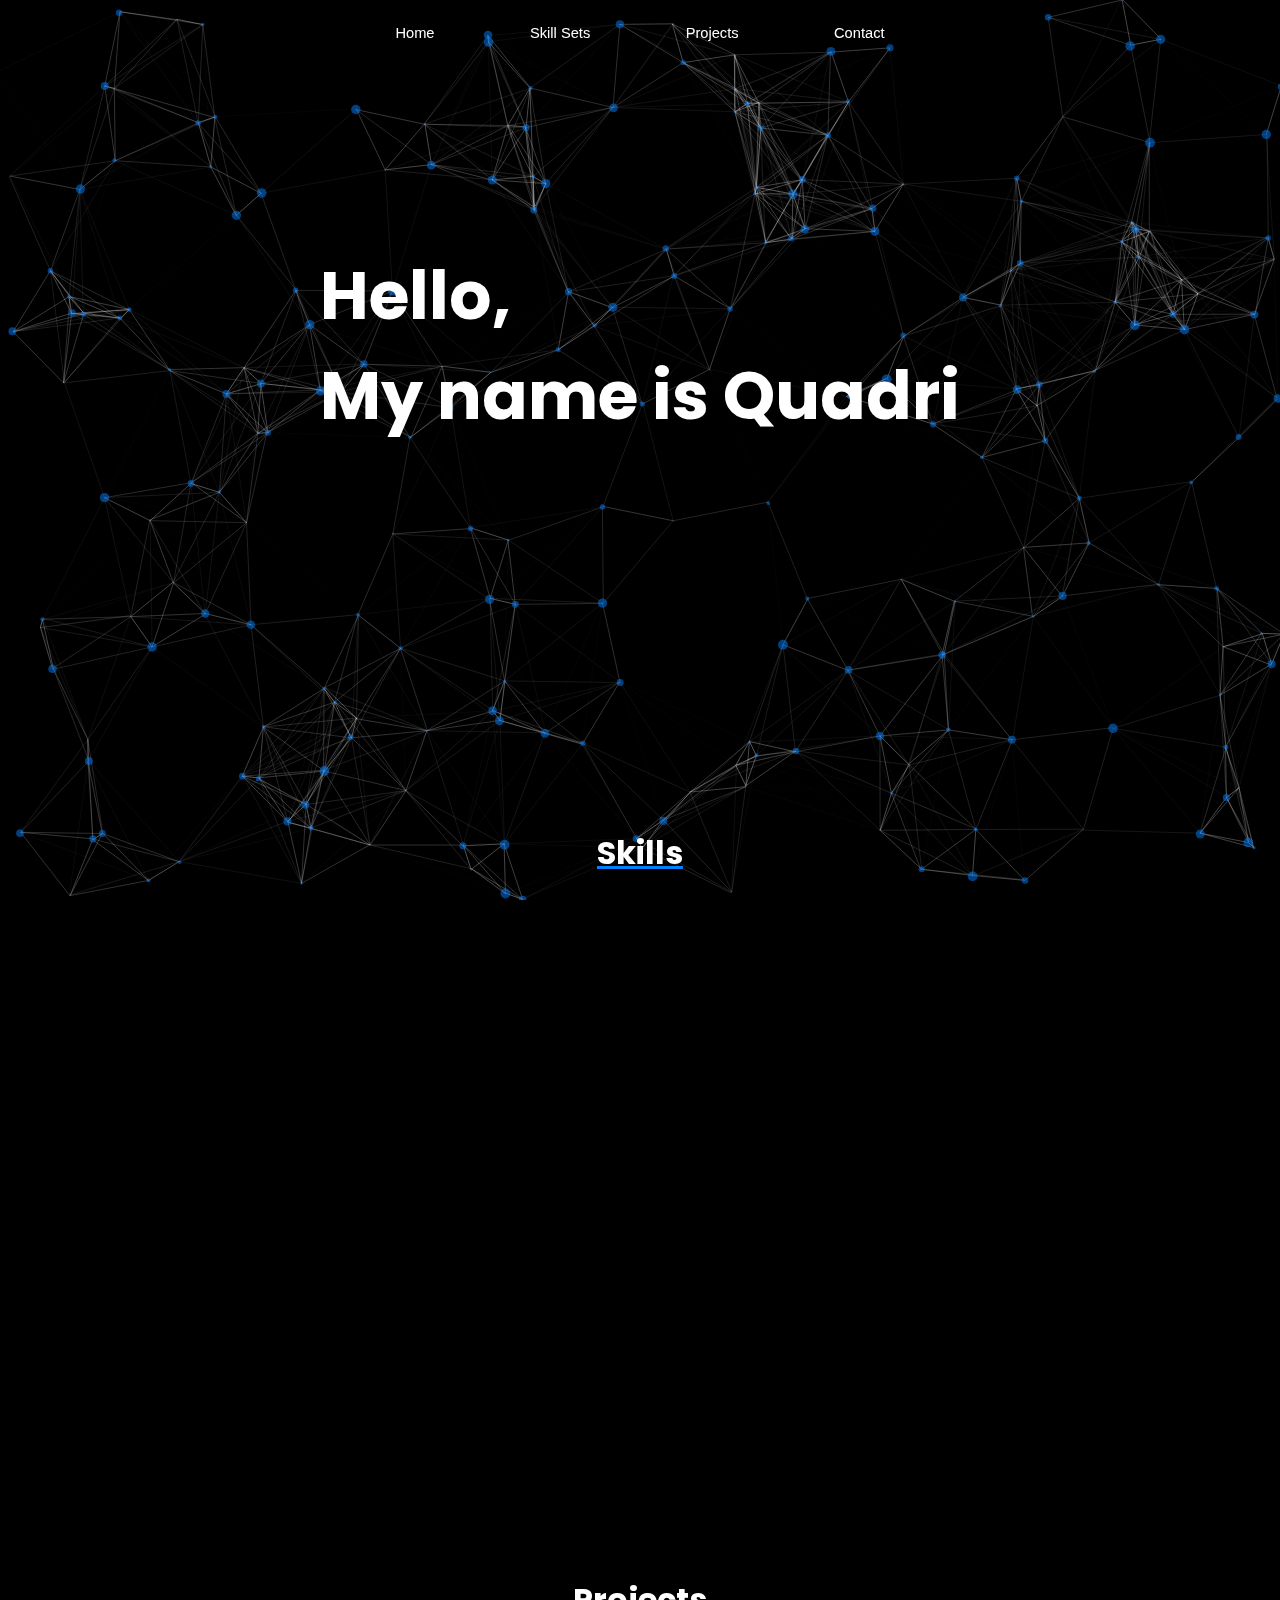
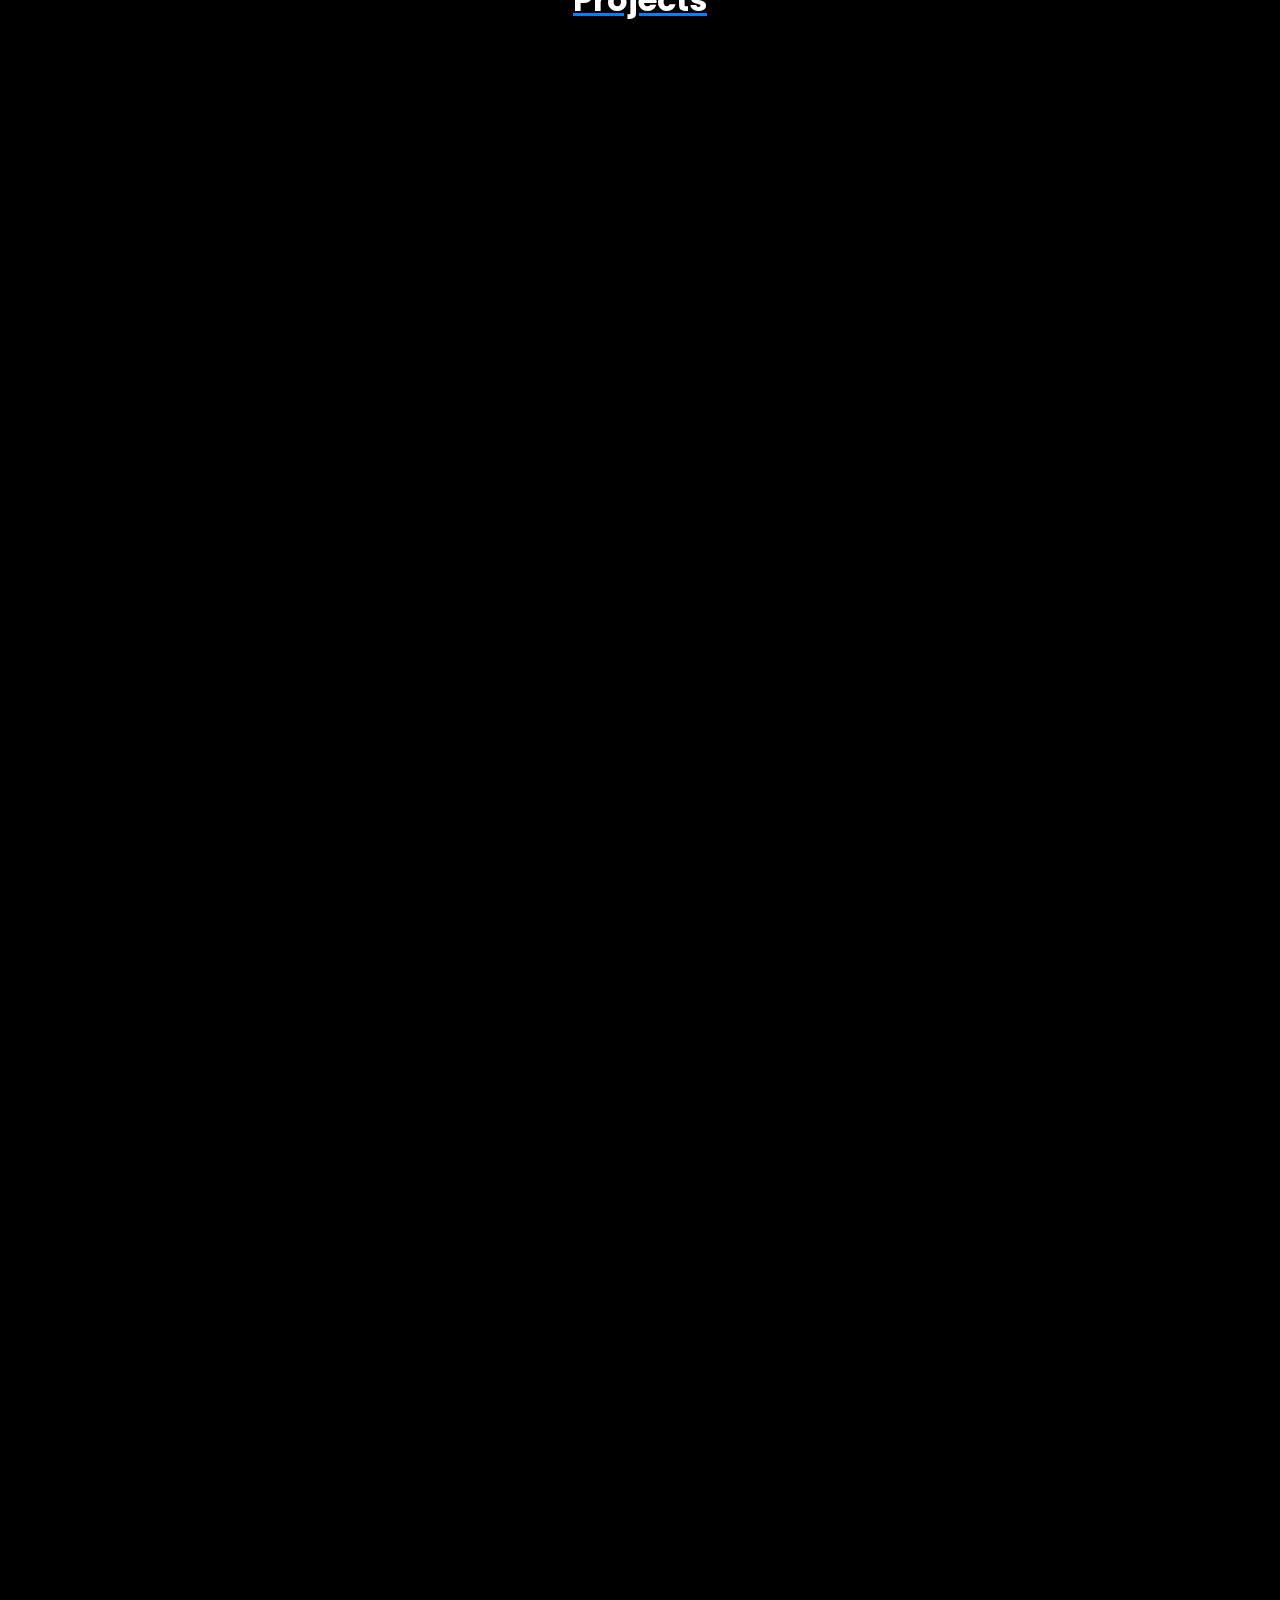
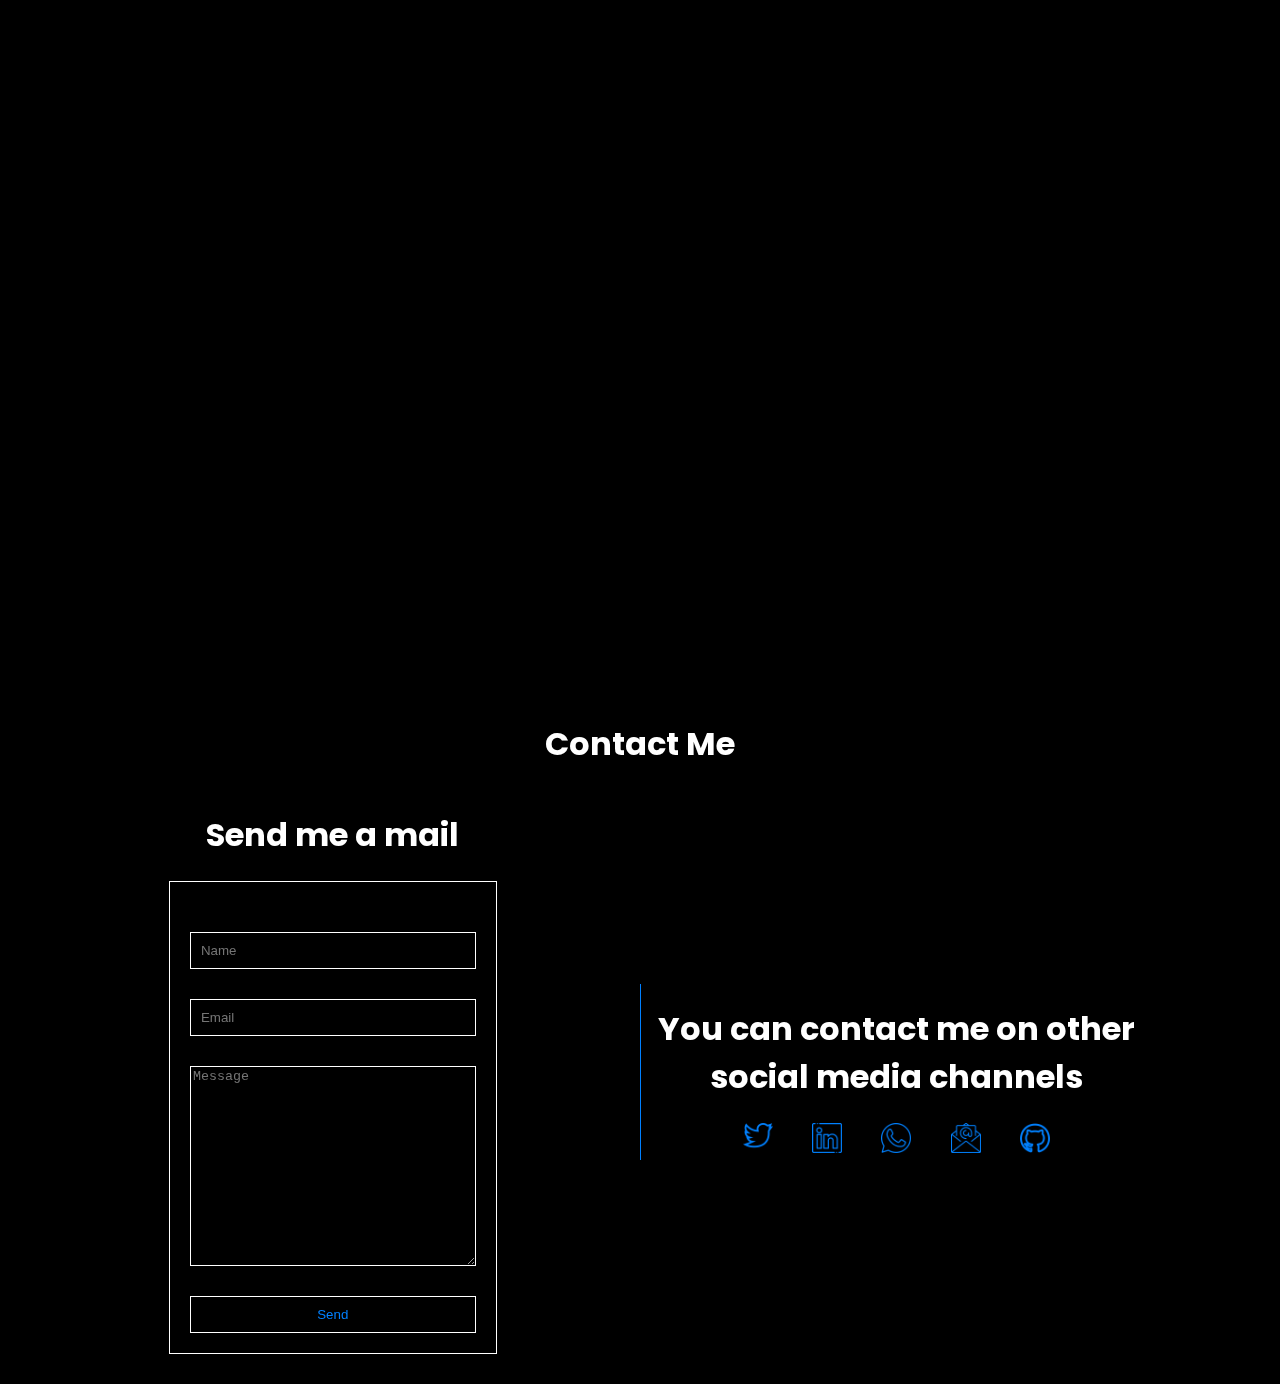
<file: index.html>
<!DOCTYPE html>
<html>
    <head>
        <meta charset="UTF-8">
        <meta name="viewport" content="width=device-width, initial-scale=1.0">
        <link rel="stylesheet" href="./css/style.css">
        <link rel="icon" 
                type="image/png" 
                href="./images/logo_size.jpg">
        <link href="https://fonts.googleapis.com/css2?family=Poppins:wght@400;700&display=swap" rel="stylesheet">

    </head>
    <body>
        <div id = "particles-js"></div>
        <header>
            <div>
                <a href = '#'><button type="button">Home</button></a>
                <a href = '#skills'><button type="button">Skill Sets</button></a>
                <a href = '#projects'><button type="button">Projects</button></a>
                <a href = '#contacts'><button type="button">Contact</button></a>
            </div>
        </header>

        <div class = 'header'>
            <div class = "menu-bar" id = "menu-bar" onClick = "show_menu()">
                <div id = 'bar1'>&nbsp;</div>
                <div id ='bar2'>&nbsp;</div>
                <div id= 'bar3'>&nbsp;</div>
            </div>
        </div>

        <div class = "menu">
            <a href = '#'><button>Home</button></a>
            <a href = '#skills'><button>Skill Sets</button></a>
            <a href = '#projects'><button>Projects</button></a>
            <a href = '#contacts'><button>Contact</button></a>
        </div>
        <section class = "main-section">
            <div class="text_div">
                <h1>Hello,</h1>
                <h1 id = "first">My name is <span id = "span_node"></span></h1>
                <p id = "text"></p>
            </div>
        </section>
        <section class = "skill-section">
            <h1 style = "color : white; margin : 0" id = "skills">Skills</h1>
            <div class = "skill-set-container hidden">
                <div class = "skillset">
                    <div class = "first">
                        <div class = "card">
                            <img src = './images/html5.png'/>
                            <p>HTML5</p>
                        </div>
                        <div class = "card">
                            <img src = './images/css.png'/>
                            <p>CSS</p>
                        </div>
                    </div>
                    <div class = "second">
                        <div class = "card">
                            <img src = './images/atom.png'/>
                            <p>REACT</p>
                        </div>
                        <div class = "card">
                            <img src = './images/nodejs.png'/>
                            <p>NODEJS</p>
                        </div>
                        <div class = "card">
                            <img src = './images/database-storage.png'/>
                            <p>POSTGRESSQL</p>
                        </div>
                    </div>
                    <div class = "third">
                        <div class = "card">
                            <img src = './images/python.png'/>
                            <p>PYTHON</p>
                        </div>
                        <div class = "card">
                            <img src = './images/law.png'/>
                            <p>WRITING</p>
                        </div>
                    </div>
                </div>
                <!-- <div class = "skill-bar hidden">
                    <div class="container">
                        <div class="skills html">HTML 70%</div>
                    </div>
                    <div class="container">
                        <div class="skills css">CSS 70%</div>
                    </div>
                    <div class="container">
                        <div class="skills react">REACT 70%</div>
                    </div>
                    <div class="container">
                        <div class="skills node">NODE 60%</div>
                    </div>
                    <div class="container">
                        <div class="skills database">DATABASE 50%</div>
                    </div>
                    <div class="container">
                        <div class="skills python">PYTHON 70%</div>
                    </div>
                    <div class="container">
                        <div class="skills writing">WRITING 80%</div>
                    </div>

                </div> -->
            </div>
        </section>

        <section id = "projects" class = "project-section">
            <h1 id = "projects">Projects</h1>
            <div class = "project">
                <div class="project-card project-slide" id="metacryp-presale">
                    <a href = "https://presale.metacryptoken.io/register"><h1>Metacryp Presale Dashboard</h1></a>
                    <p>
                        A dashbaord for a cryptocurrency token<br>
                        built with react using typescript.
                    </p>
                </div>
                <div class = 'project-card project-slide' id = "smartbrain">
                    <a href = "https://smartbrain-m.herokuapp.com/"><h1>SmartBrain</h1></a>
                    <p>A simple react application<br>
                        built with react on the frontend and nodejs on the backend.<br>
                        The app detects faces in pictures.
                    </p>
                </div>
                <div class = 'project-card project-slide' id = "chop">
                    <a href = "https://chop-theta.vercel.app/"><h1>Chop</h1></a>
                    <p>A simple application built with HTML, CSS and Vanilla Js.<br>
                        It helps generate different recipes for foods.
                    </p>
                </div>
                <div class = 'project-card project-slide' id = "weather">
                    <a href = "https://shrouded-temple-33685.herokuapp.com/"><h1>Simple Forecast</h1></a>
                    <p>A simple react application<br>
                        It helps to get the weather condition of over 200 cities.
                    </p>
                </div>
                <div class = "project-card project-slide" id = "social-media">
                    <a href = "https://social-media-dashboard-inky.vercel.app/"><h1>Social media dashboard</h1></a>
                    <p>A simple social media dashboard design<br>
                        Implemented with HTML and CSS.
                    </p>
                </div>
                <div class = "project-card project-slide" id = "robofriend">
                    <a href = "https://quadrizzz.github.io/Updated_Robofriends/"><h1>Robofriends</h1></a>
                    <p>A simple react application<br>
                        It shows the usage of REST APIs
                    </p>
                </div>
            </div>
        </section>
        <section class = "contact-section">
            <h1 id = "contacts">Contact Me</h1>
            <div class = "contacts">
                <div class = "form">
                    <h1>Send me a mail</h1>
                    <form action="https://getform.io/f/9affbbfa-db21-471b-8980-5a73081eaa0e" method="POST">
                        <input type="text" name="name" placeholder = "Name">
                        <input type="email" name="email" placeholder = "Email">
                        <textarea type="text" name="message" placeholder = "Message" id = "message"></textarea>
                        <button type="submit">Send</button>   
                    </form>
                </div>
                <div class = "social-media">
                    <h1>You can contact me on other social media channels</h1>
                    <div class = "accounts">
                        <a href = "https://twitter.com/@Azur_xx"><img src = "./images/twitter.png"/></a>
                        <a href = "https://www.linkedin.com/in/abdulmalik-quadri-708374175"><img src = "./images/linkedin.png"/></a>
                        <a href="https://wa.link/lmssyt"><img src = "./images/whatsapp.png"/></a>
                        <a href = "mailto: abdulmalikquadri505@gmail.com"><img src = "./images/email.png"/></a>
                        <a href = "https://github.com/Quadrizzz"><img src = "./images/github.png"/></a>
                    </div>
                </div>
            </div>
        </section>
    </body>
    <script src = './scripts/script.js'></script>
    <script src="./scripts/particles.js"></script>
    <script src="./scripts/app.js"></script>
</html>
</file>
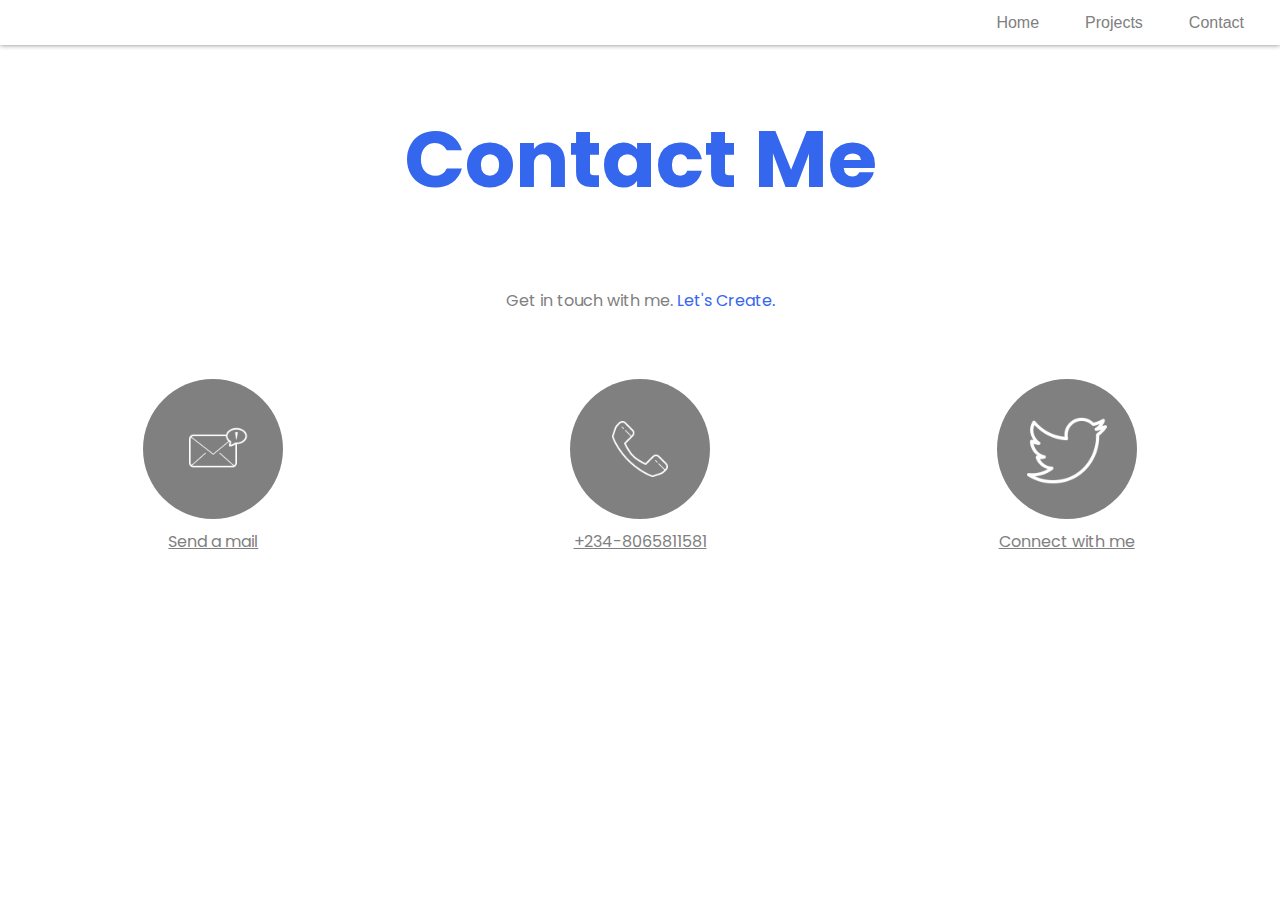
<file: Contact.html>
<!DOCTYPE html>
<html>
    <head>
        <meta charset="UTF-8">
        <meta name="viewport" content="width=device-width, initial-scale=1.0">
        <link rel="stylesheet" href="./css/style2.css">
        <link rel="icon" 
                type="image/png" 
                href="./image/logo_size.jpg">
        <link href="https://fonts.googleapis.com/css2?family=Poppins:wght@400;700&display=swap" rel="stylesheet">

    </head>
    <body>
        <header>
                <div>
                    <a href = './index.html'><button>Home</button></a>
                    <a href = './Projects.html'><button>Projects</button></a>
                    <a href = './Contact.html'><button>Contact</button></a>
                </div>
        </header>

        <div class = 'header'>
            <div class = "menu-bar" id = "menu-bar" onClick = "show_menu()">
                <div id = 'bar1'>&nbsp;</div>
                <div id ='bar2'>&nbsp;</div>
                <div id= 'bar3'>&nbsp;</div>
            </div>
        </div>

        <div class = "menu">
            <a href = './index.html'><button>Home</button></a>
            <a href = './Projects.html'><button>Project</button></a>
            <a href = './Contact.html'><button>Contact</button></a>
        </div>

        <section class = "main">
            <h1>Contact Me</h1>
            <p>Get in touch with me. <span>Let's Create.</span></p>
            <div class = 'card-container'>
                <div class = "card">
                    <div>
                        <img src = './image/mail.png'/>
                    </div>
                    <a href = "mailto: abdulmalikquadri505@gmail.com">Send a mail</a>
                </div>

                <div class = "card">
                    <div>
                        <img src = './image/phone.png'/>
                    </div>
                    <a href="https://wa.link/lmssyt">+234-8065811581</a>
                </div>

                <div class = "card">
                    <div id = "twitter-box">
                        <img src = './image/twitter.png' id = "twitter"/>
                    </div>
                    <a href = "https://twitter.com/@Azur_xx">Connect with me</a>
                </div>
            </div>
        </section>

    <body>

    <script src = './scripts/script1.js'></script>
</html>

<!-- 
    <a href = "mailto: abc@example.com">Send Email</a>
 -->
</file>
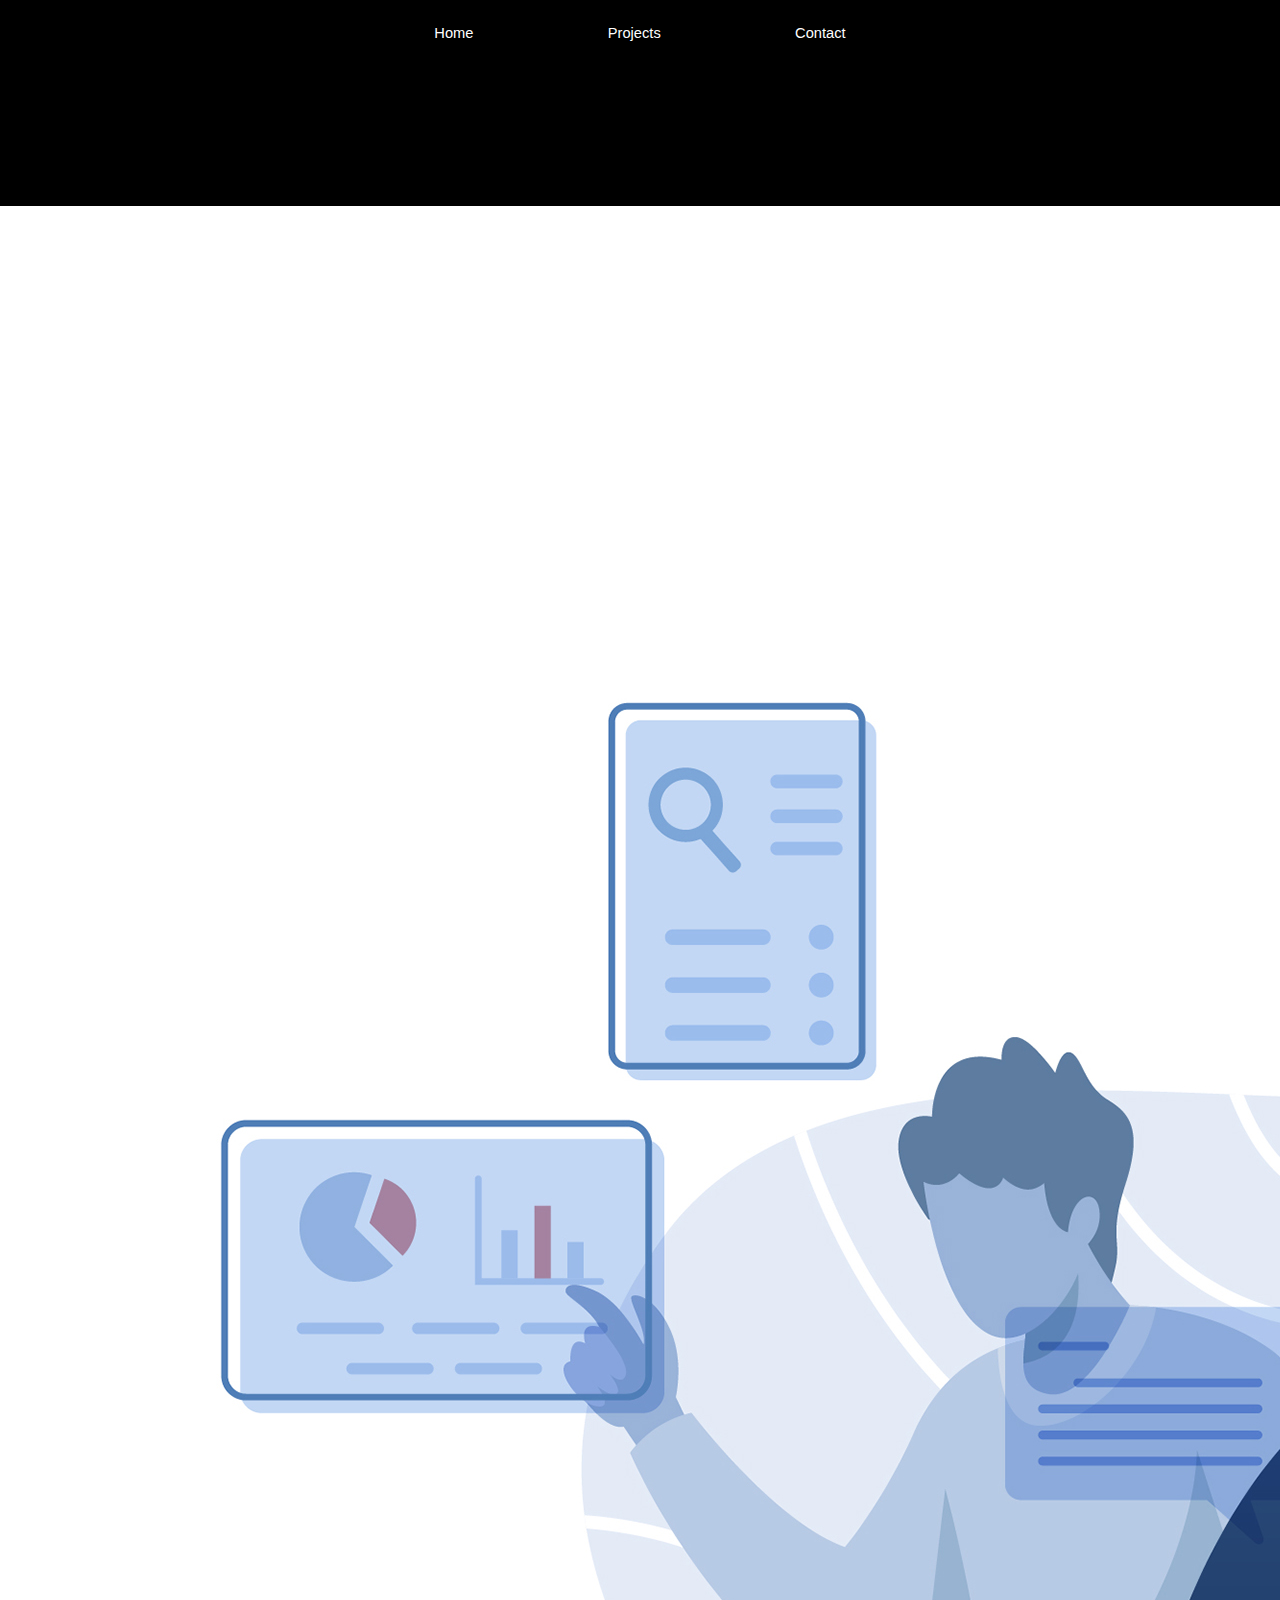
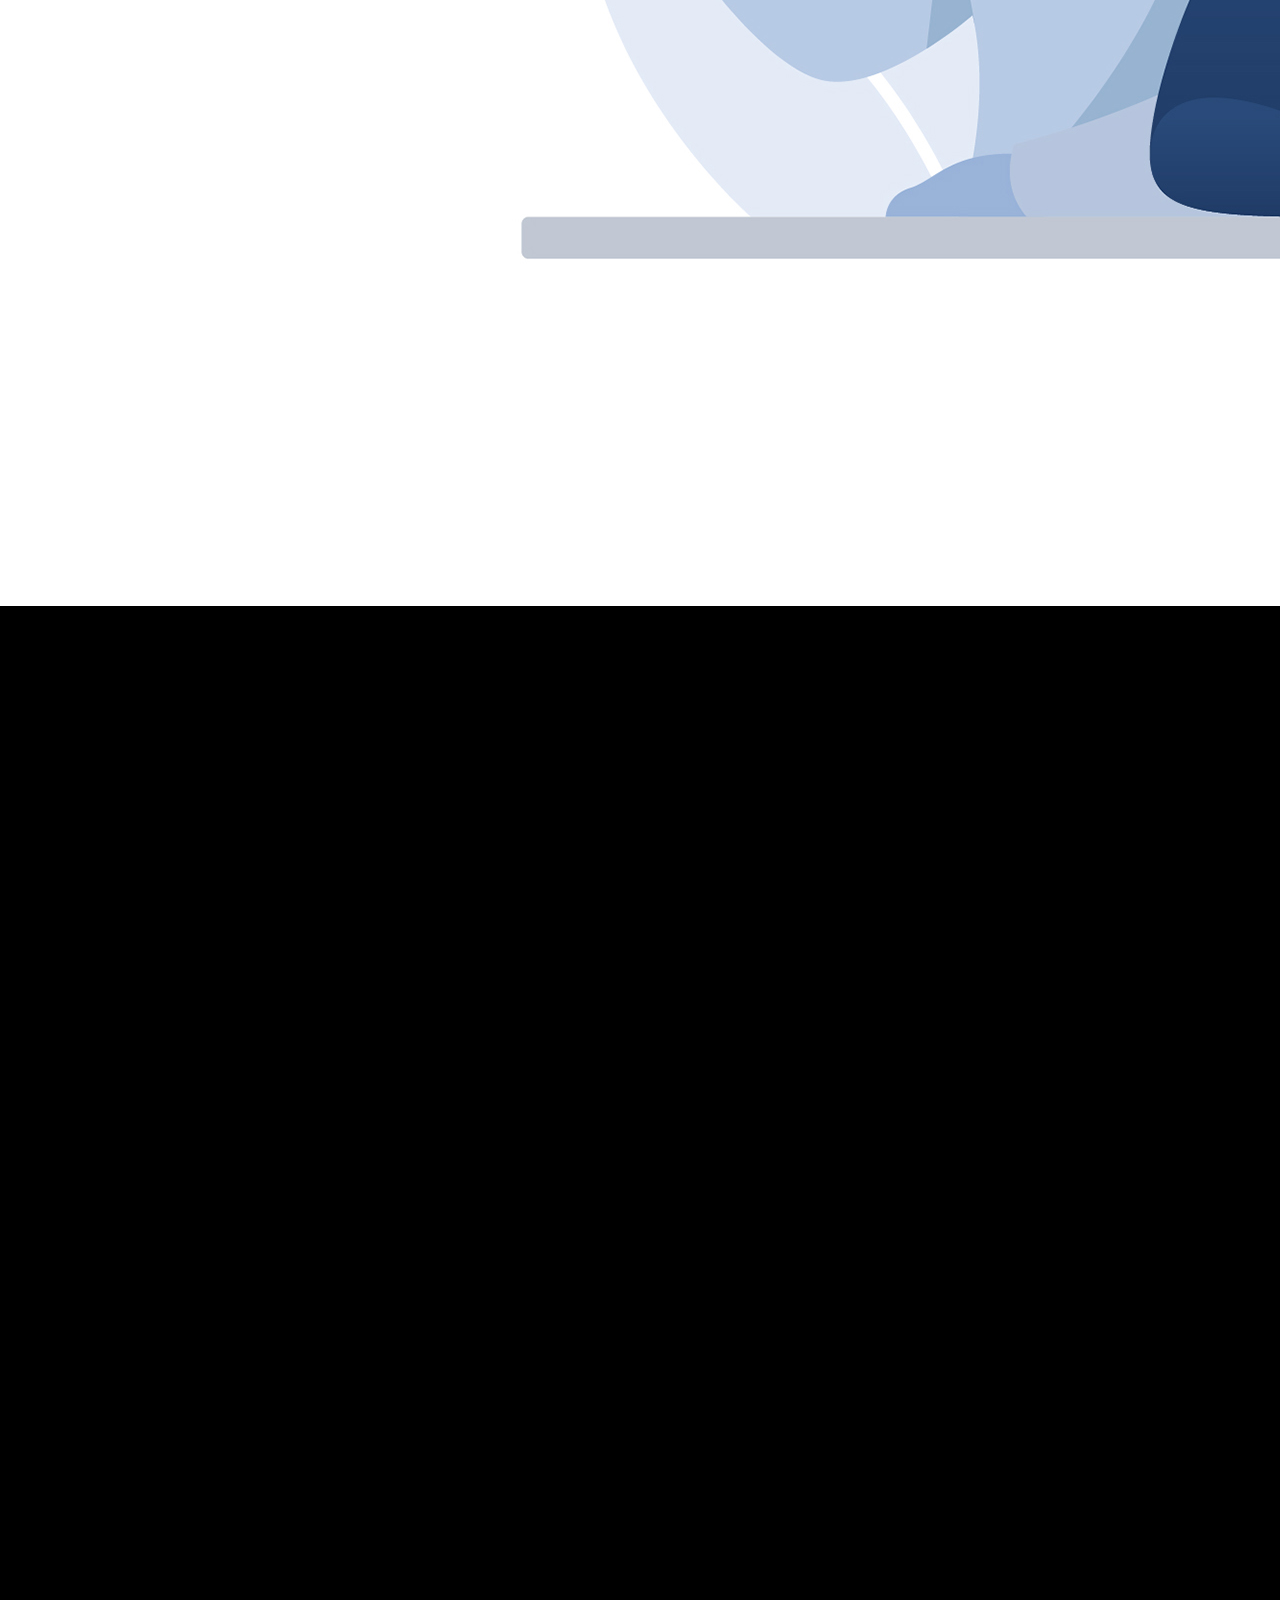
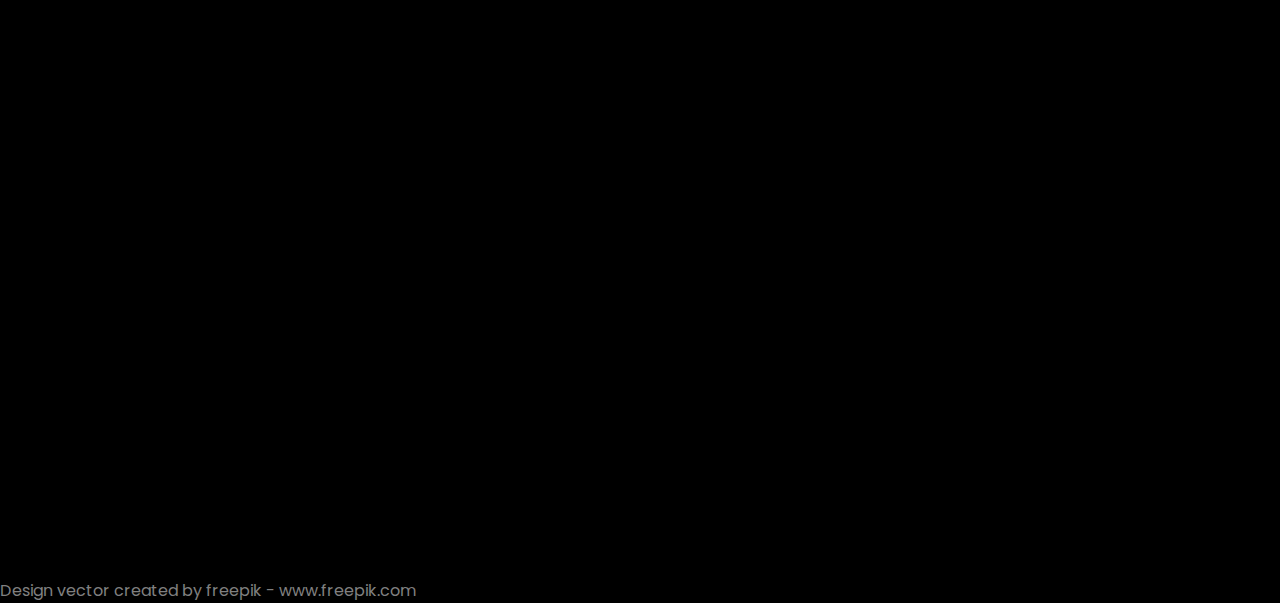
<file: Home.html>
<!DOCTYPE html>
<html>
    <head>
        <meta charset="UTF-8">
        <meta name="viewport" content="width=device-width, initial-scale=1.0">
        <link rel="stylesheet" href="./css/style.css">
        <link rel="icon" 
                type="image/png" 
                href="./image/logo_size.jpg">
        <link href="https://fonts.googleapis.com/css2?family=Poppins:wght@400;700&display=swap" rel="stylesheet">

    </head>
    <body>
        <header>
            <div>
                <a href = './Home.html'><button>Home</button></a>
                <a href = './Projects.html'><button>Projects</button></a>
                <a href = './Contact.html'><button>Contact</button></a>
            </div>
        </header>

        <div class = 'header'>
            <div class = "menu-bar" id = "menu-bar" onClick = "show_menu()">
                <div id = 'bar1'>&nbsp;</div>
                <div id ='bar2'>&nbsp;</div>
                <div id= 'bar3'>&nbsp;</div>
            </div>
        </div>

        <div class = "menu">
            <a href = './Home.html'><button>Home</button></a>
            <a href = './Projects.html'><button>Project</button></a>
            <a href = './Contact.html'><button>Contact</button></a>
        </div>

        <section class="main">
            <div>
                <h1>Hello,</h1>
                <h1 id = "first">My name is <span id = "span_node"></span></h1>
                <p id = "text"></p>
            </div>
            <img src="./image/illustrate.jpg" class = 'image'/>
        </section>

        <section class = "main0">
            <h1>I <span>CONVERT</span> DESIGNS INTO BEAUTIFUL <span>RESPONSIVE</span> WEBSITES,<br>CREATE <span>FUNCTIONING</span> WEB APPS AND WRITE <span>ENGAGING</span> PIECE OF WRITEUPS</h1>
            <div class = "card-container">
                <div class = 'card hidden' >
                    <div id = "responsive">
                        <img src="./image/laptop3.png" alt="" srcset="" width="100px">
                    </div>
                    <h3>Responsive Web Design</h3>
                </div>
                <div class = 'card hidden'>
                    <div>
                        <img src="./image/css.png" alt="" srcset="" width="100px">
                    </div>
                   <h3>HTML5/CSS3 Dev</h3>
                </div>
                <div class = 'card hidden'>
                    <div>
                        <img src="./image/react.png" alt="" srcset="">
                    </div>
                    <h3>Javascript/React</h3>
                </div>
                <div class = 'card hidden'>
                    <div>
                        <img src="./image/nodejs.png" alt="" srcset="" width = "100px">
                    </div>
                    <h3>NodeJs/ExpressJs</h3>
                </div>
            </div>

            <div class="card-container1">
                <div class = 'card hidden'>
                    <div>
                        <img src="./image/database.png" alt="" srcset=""  width = "100px">
                    </div>
                    <h3>Database/Postgres</h3>
                </div>
                <div class = 'card hidden'>
                    <div>
                        <img src="./image/python.png" alt="" srcset=""  width = "100px">
                    </div>
                    <h3>Python</h3>
                </div>
                <div class = 'card hidden'>
                    <div>
                        <img src="./image/pen.png" alt="" srcset=""  width = "100px">
                    </div>
                    <h3>Writing</h3>
                </div>
            </div>
        </section>

        <section class = "main1">
            <p class="hidden">Skills</p>
            <div class = "progress-container hidden">
                <div class = "bar">
                    <div id ="html">HTML5</div>
                </div>
                <div class = "bar">
                    <div id ="css">CSS3</div>
                </div>
                <div class = "bar">
                    <div id = "js">Javascript/React</div>
                </div>
                <div class = "bar">
                    <div id ="node">NodeJs/ExpressJs</div>
                </div>
                <div class = "bar">
                    <div id = "db">Database</div>
                </div>
                <div class = "bar">
                    <div id = "python">Python</div>
                </div>
                <div class = "bar">
                    <div id = "write">Writing</div>
                </div>
            </div>
        </section>

        <a href='https://www.freepik.com/vectors/design' style="color: grey;">Design vector created by freepik - www.freepik.com</a>
    </body>

    <script src="./scripts/script.js"></script>

</html>
</file>
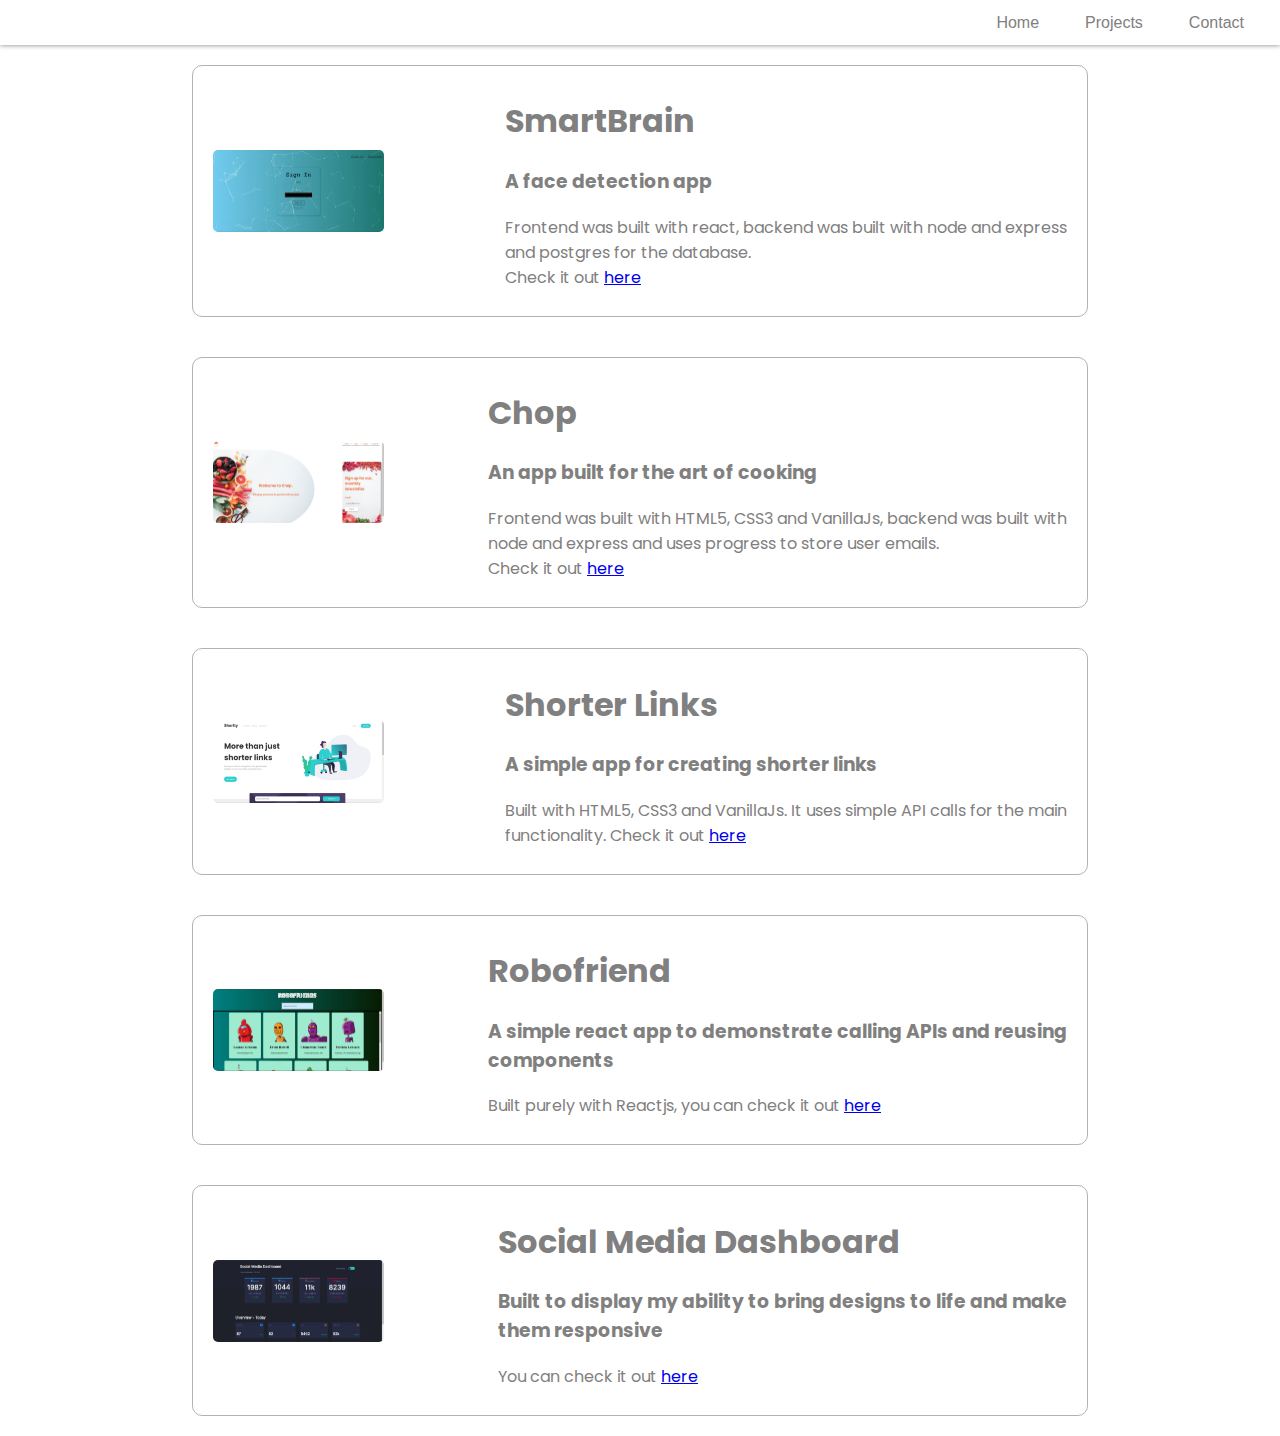
<file: index1.html>
<!DOCTYPE html>
<html>

    <head>
        <meta charset="UTF-8">
        <meta name="viewport" content="width=device-width, initial-scale=1.0">
        <link rel="stylesheet" href="./css/style1.css">
          <link rel="icon" 
                type="image/png" 
                href="./image/logo_size.jpg">
        <link href="https://fonts.googleapis.com/css2?family=Poppins:wght@400;700&display=swap" rel="stylesheet">
    </head>
    <body>

     <header>
            <div>
                <a href = './index.html'><button>Home</button></a>
                <a href = './index1.html'><button>Projects</button></a>
                <a href = './index2.html'><button>Contact</button></a>
            </div>
    </header>

        <div class = 'header'>
            <div class = "menu-bar" id = "menu-bar" onClick = "show_menu()">
                <div id = 'bar1'>&nbsp;</div>
                <div id ='bar2'>&nbsp;</div>
                <div id= 'bar3'>&nbsp;</div>
            </div>
        </div>

        <div class = "menu">
            <a href = './index.html'><button>Home</button></a>
            <a href = './index1.html'><button>Project</button></a>
            <a href = './index2.html'><button>Contact</button></a>
        </div>

        <section class = "projects">
            
            <div class = "project-cards">
                <img src = './image/Capture.JPG'/>
                <div>
                    <h1>SmartBrain</h1>
                    <h3>A face detection app</h3>
                    <p>Frontend was built with react, backend was built with node and express<br>
                        and postgres for the database.<br>
                        Check it out <a href ='https://smartbrain-m.herokuapp.com/'>here</a>
                    </p>
                </div>
            </div>

            <div class = "project-cards">
                <img src = './image/chop.JPG'/>
                <div>
                    <h1>Chop</h1>
                    <h3>An app built for the art of cooking</h3>
                    <p>Frontend was built with HTML5, CSS3 and VanillaJs, backend was built with<br> node and express
                        and uses progress to store user emails.<br>
                        Check it out <a href = 'https://chop-theta.vercel.app/'>here</a>
                    </p>
                </div>
            </div>

            <div class = "project-cards">
                <img src = './image/shortly.JPG'/>
                <div>
                    <h1>Shorter Links</h1>
                    <h3>A simple app for creating shorter links</h3>
                    <p>Built with HTML5, CSS3 and VanillaJs. It uses simple API calls for the main<br>functionality.
                     Check it out <a href = 'https://shorter-links-git-master.quadrizzz.vercel.app/'>here</a> 
                    </p>
                </div>
            </div>

            <div class = "project-cards">
                <img src = './image/Robofriend.JPG'/>
                <div>
                    <h1>Robofriend</h1>
                    <h3>A simple react app to demonstrate calling APIs and reusing<br> components</h3>
                    <p>Built purely with Reactjs, you can check it out <a href ='https://quadrizzz.github.io/Updated_Robofriends/'>here</a></p>
                </div>
            </div>

            <div class = "project-cards">
                <img src = './image/social-media.JPG'/>
                <div>
                    <h1>Social Media Dashboard<h1>
                    <h3>Built to display my ability to bring designs to life and make <br>them responsive</h3>
                    <p>You can check it out <a href = ' https://social-media-dashboard-inky.vercel.app/'>here</a></p>
                </div>
            </div>

        </section>
    </body>
    <script src = './scripts/script1.js'></script>
</html>


<!-- 1.	Social Media Dashboard with theme switcher:  https://social-media-dashboard-inky.vercel.app/
2.	Shorter Links : https://shorter-links-git-master.quadrizzz.vercel.app/
3.	Robofriend : https://quadrizzz.github.io/Updated_Robofriends/
4.	Smartbrain : https://smartbrain-m.herokuapp.com/
5.	Chop: https://chop-theta.vercel.app/
 -->
</file>
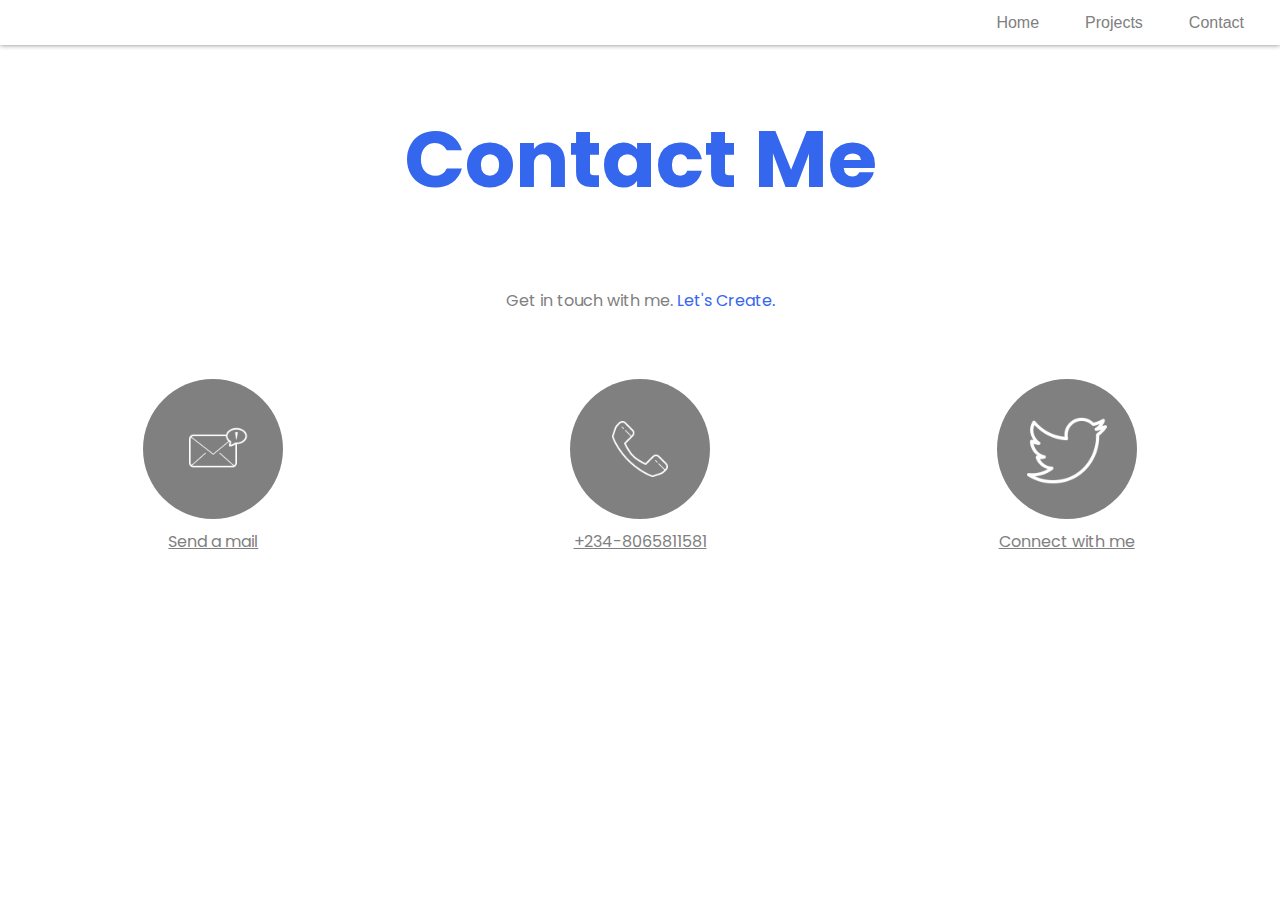
<file: index2.html>
<!DOCTYPE html>
<html>
    <head>
        <meta charset="UTF-8">
        <meta name="viewport" content="width=device-width, initial-scale=1.0">
        <link rel="stylesheet" href="./css/style2.css">
        <link rel="icon" 
                type="image/png" 
                href="./image/logo_size.jpg">
        <link href="https://fonts.googleapis.com/css2?family=Poppins:wght@400;700&display=swap" rel="stylesheet">

    </head>
    <body>
        <header>
                <div>
                    <a href = './index.html'><button>Home</button></a>
                    <a href = './index1.html'><button>Projects</button></a>
                    <a href = './index2.html'><button>Contact</button></a>
                </div>
        </header>

        <div class = 'header'>
            <div class = "menu-bar" id = "menu-bar" onClick = "show_menu()">
                <div id = 'bar1'>&nbsp;</div>
                <div id ='bar2'>&nbsp;</div>
                <div id= 'bar3'>&nbsp;</div>
            </div>
        </div>

        <div class = "menu">
            <a href = './index.html'><button>Home</button></a>
            <a href = './index1.html'><button>Project</button></a>
            <a href = './index2.html'><button>Contact</button></a>
        </div>

        <section class = "main">
            <h1>Contact Me</h1>
            <p>Get in touch with me. <span>Let's Create.</span></p>
            <div class = 'card-container'>
                <div class = "card">
                    <div>
                        <img src = './image/mail.png'/>
                    </div>
                    <a href = "mailto: mackquadrizz@outlook.com">Send a mail</a>
                </div>

                <div class = "card">
                    <div>
                        <img src = './image/phone.png'/>
                    </div>
                    <a href="https://wa.link/lmssyt">+234-8065811581</a>
                </div>

                <div class = "card">
                    <div id = "twitter-box">
                        <img src = './image/twitter.png' id = "twitter"/>
                    </div>
                    <a href = "https://twitter.com/@I_Write_I_Code">Connect with me</a>
                </div>
            </div>
        </section>

    <body>

    <script src = './scripts/script1.js'></script>
</html>

<!-- 
    <a href = "mailto: abc@example.com">Send Email</a>
 -->
</file>
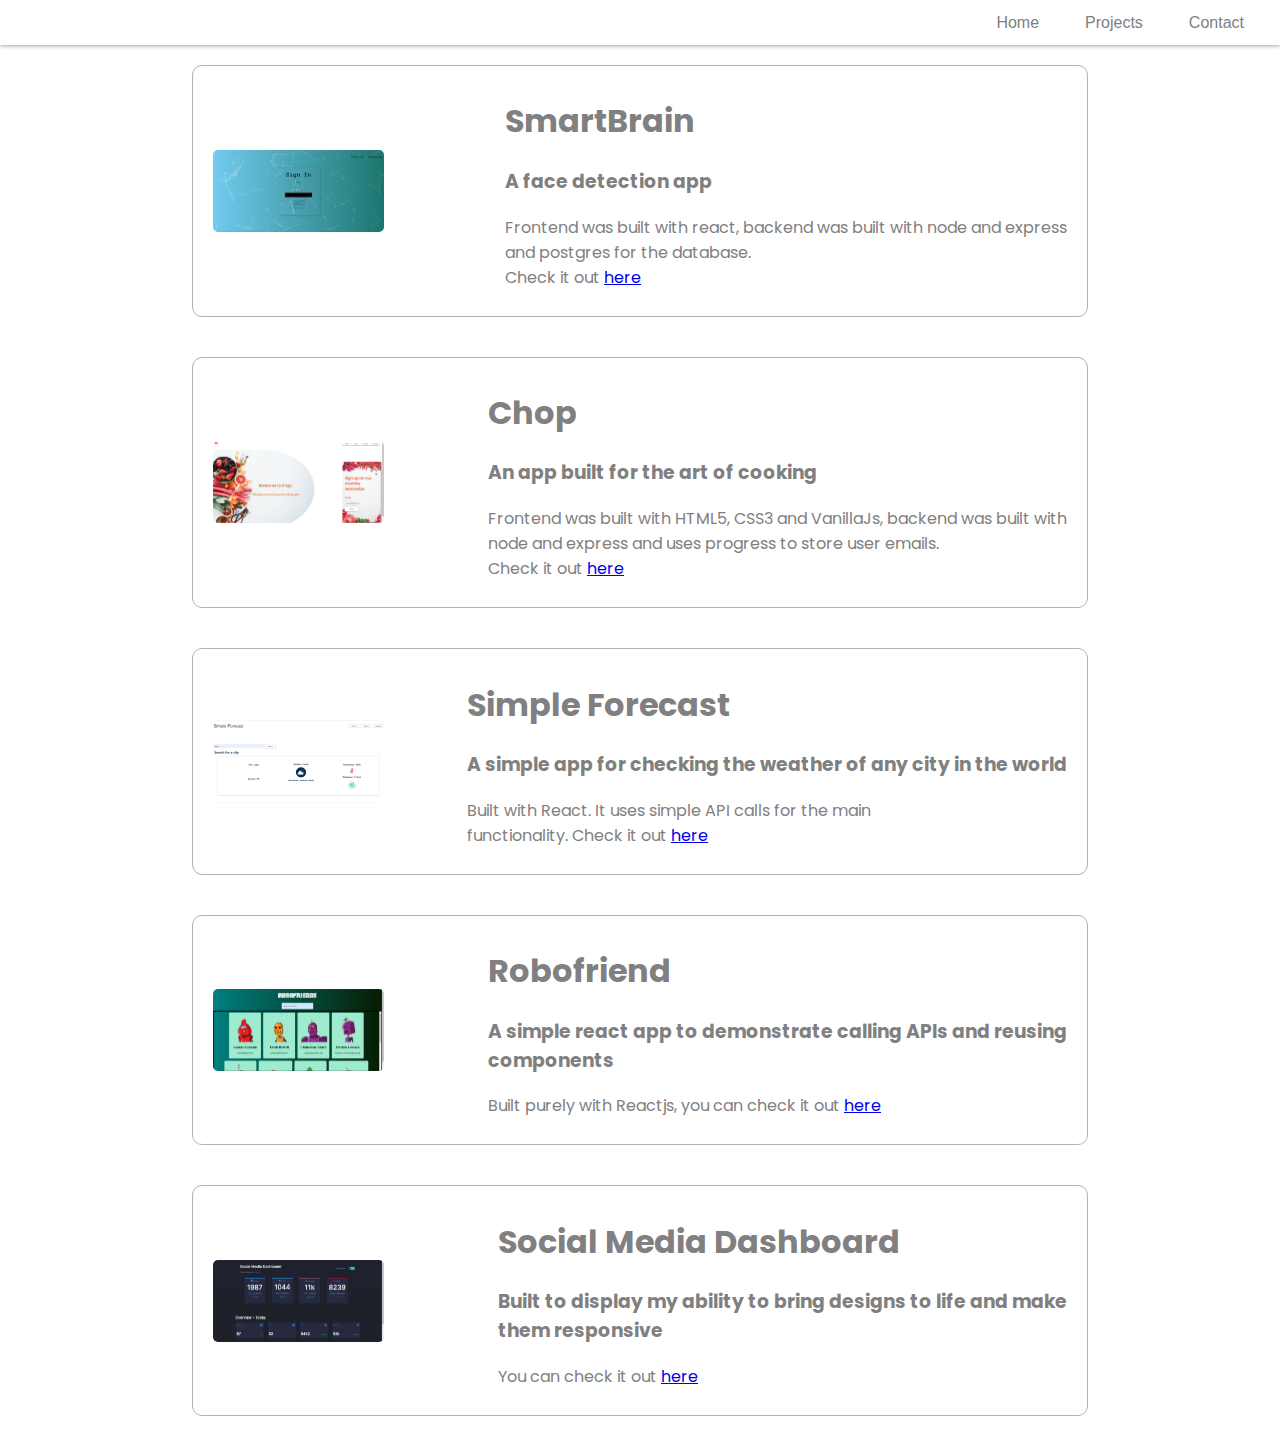
<file: Projects.html>
<!DOCTYPE html>
<html>

    <head>
        <meta charset="UTF-8">
        <meta name="viewport" content="width=device-width, initial-scale=1.0">
        <link rel="stylesheet" href="./css/style1.css">
          <link rel="icon" 
                type="image/png" 
                href="./image/logo_size.jpg">
        <link href="https://fonts.googleapis.com/css2?family=Poppins:wght@400;700&display=swap" rel="stylesheet">
    </head>
    <body>

     <header>
            <div>
                <a href = './index.html'><button>Home</button></a>
                <a href = './Projects.html'><button>Projects</button></a>
                <a href = './Contact.html'><button>Contact</button></a>
            </div>
    </header>

        <div class = 'header'>
            <div class = "menu-bar" id = "menu-bar" onClick = "show_menu()">
                <div id = 'bar1'>&nbsp;</div>
                <div id ='bar2'>&nbsp;</div>
                <div id= 'bar3'>&nbsp;</div>
            </div>
        </div>

        <div class = "menu">
            <a href = './index.html'><button>Home</button></a>
            <a href = './Projects.html'><button>Project</button></a>
            <a href = './Contact.html'><button>Contact</button></a>
        </div>

        <section class = "projects">
            
            <div class = "project-cards">
                <img src = './image/Capture.JPG'/>
                <div>
                    <h1>SmartBrain</h1>
                    <h3>A face detection app</h3>
                    <p>Frontend was built with react, backend was built with node and express<br>
                        and postgres for the database.<br>
                        Check it out <a href ='https://smartbrain-m.herokuapp.com/'>here</a>
                    </p>
                </div>
            </div>

            <div class = "project-cards">
                <img src = './image/chop.JPG'/>
                <div>
                    <h1>Chop</h1>
                    <h3>An app built for the art of cooking</h3>
                    <p>Frontend was built with HTML5, CSS3 and VanillaJs, backend was built with<br> node and express
                        and uses progress to store user emails.<br>
                        Check it out <a href = 'https://chop-theta.vercel.app/'>here</a>
                    </p>
                </div>
            </div>

            <div class = "project-cards">
                <img src = './image/weather.JPG'/>
                <div>
                    <h1>Simple Forecast</h1>
                    <h3>A simple app for checking the weather of any city in the world</h3>
                    <p>Built with React. It uses simple API calls for the main<br>functionality.
                     Check it out <a href = ' https://shrouded-temple-33685.herokuapp.com/'>here</a> 
                    </p>
                </div>
            </div>

            <div class = "project-cards">
                <img src = './image/Robofriend.JPG'/>
                <div>
                    <h1>Robofriend</h1>
                    <h3>A simple react app to demonstrate calling APIs and reusing<br> components</h3>
                    <p>Built purely with Reactjs, you can check it out <a href ='https://quadrizzz.github.io/Updated_Robofriends/'>here</a></p>
                </div>
            </div>

            <div class = "project-cards">
                <img src = './image/social-media.JPG'/>
                <div>
                    <h1>Social Media Dashboard<h1>
                    <h3>Built to display my ability to bring designs to life and make <br>them responsive</h3>
                    <p>You can check it out <a href = ' https://social-media-dashboard-inky.vercel.app/'>here</a></p>
                </div>
            </div>

        </section>
    </body>
    <script src = './scripts/script1.js'></script>
</html>


<!-- 1.	Social Media Dashboard with theme switcher:  https://social-media-dashboard-inky.vercel.app/
2.	Shorter Links : https://shorter-links-git-master.quadrizzz.vercel.app/
3.	Robofriend : https://quadrizzz.github.io/Updated_Robofriends/
4.	Smartbrain : https://smartbrain-m.herokuapp.com/
5.	Chop: https://chop-theta.vercel.app/
 -->
</file>
<file: css/style.css>
*{
    box-sizing: border-box;
}

html{
    scroll-behavior: smooth;
}

body{
    font-family: 'Poppins', sans-serif;
    padding: 0;
    margin: 0;
    background: black;
}

#particles-js{
    z-index: -1;
    position: fixed;
    width:100%;
    height:100vh;
    /* background:red; */
}

header{
    display: flex;
    flex-direction: row;
    align-items: center;
    justify-content: center;
    padding: 20px 0 0 0;
    /* width: 100%; */
    /* background: red; */
}

header div{
    color: white;
    width: 50%;
    align-self: center;
    display: flex;
    flex-direction: row;
    justify-content: space-evenly;
}

header div button{
    background: none;
    border: none;
    color: white;
    font-size: 11pt;
    margin-right: 40px;
    width: 100%;
    outline: none;
    padding: 5px 0 5px 0;
    border-radius: 10px;
}

.main-section{
    color: white;
    display: flex;
    flex-direction: row;
    align-items: center;
    justify-content: space-evenly;
    width: 100%;
    font-size: 25pt;
    /* margin: 100px 0 0 0 ; */
    padding: 0 20px 0 20px;
}

.text_div{
    align-self: center;
    justify-self: center;
    margin: 200px 0 0 0;
}


a{
    text-decoration: none;
    color: white;
}

.main-section p{
    font-size: 15pt;
    margin: 0;
}

.main-section h1{
    margin: 0;
}

.skill-section{
    display: flex;
    flex-direction: column;
    align-items: center;
    justify-content: center;
    margin-top: 380px;
    padding: 0 40px 0 40px;
}

.skill-section h1{
    text-decoration : underline;
    text-decoration-color : #0080FF;
    padding : 3px 3px 3px 3px;
}

.skill-set-container{
    display: flex;
    flex-direction: row;
    width:100%;
    align-items: center;
    justify-content:center;
    margin-top: 1px;
    /* border-top: 1px solid #0080FF; */
    padding: 50px 0 0 0;
    /* background: red; */
}

.card{
    display : flex;
    flex-direction: column;
    align-items: center;
    justify-content: center;
    color: white;
    margin-top: 20px;
}

.card img{
    width: 80px;
    height: auto;
}

.skillset{
    display:flex;
    flex-direction: column;
    width: 50%;
    align-items: flex-start;
}

.first,.second,.third{
    display: flex;
    width: 100%;
    flex-direction: row;
    align-items: center;
    justify-content: space-evenly;
}

.skill-bar{
    display: flex;
    flex-direction: column;
    width: 50%;
    margin-right: 50px;
}

.container {
  width: 100%; 
  background-color: transparent; 
  border: thin solid white;
  margin-top: 20px;
  /* border-radius: 10px; */
}

.skills {
  text-align: right; /* Right-align text */
  padding-top: 1px; /* Add top padding */
  padding-bottom: 1px; /* Add bottom padding */
  color: white; /* White text color */
  padding-right: 3px;
  font-size: 10pt;
}

.html {width: 70%; background-color: #0080FF;} 
.css {width: 70%; background-color: #0080FF;} 
.react {width: 70%; background-color: #0080FF;} 
.node {width: 60%; background-color: #0080FF;} 
.database {width: 50%; background-color: #0080FF;} 
.python {width: 70%; background-color: #0080FF;} 
.writing {width: 80%; background-color: #0080FF;} 

.hidden{
    opacity: 0;
    transform: translateY(1em);
    transition: transform 4s .25s cubic-bezier(0,1,.3,1),
                opacity .3s .25s ease-out;
    will-change: transform, opacity;
}

.is-visible{
    opacity: 1;
}

.project-section{
    display: flex;
    flex-direction: column;
    align-items: center;
    justify-content: center;
    margin-top: 150px;
}

.project-section h1{
    text-decoration : underline;
    color: white;
    text-decoration-color : #0080FF;
    padding : 3px 3px 3px 3px;
}

.project{
    display: flex;
    flex-direction: column;
    align-items: center;
    justify-content: center;
    color: white;
    width: 100%;
}

.project-slide{
    display: flex;
    flex-direction: column;
    align-items: center;
    justify-content: center;
    text-align: center;
    border: thin solid white;
    width: 80%;
    margin-top: 50px;
    height: 300px;
    opacity: 0;
    transform: translateX(-10em);
    transition: transform 1s .35s cubic-bezier(0,1,.3,1),
                opacity .3s .35s ease-in;
    /* border-radius: 70%; */
}

.project-slide h1{
    cursor: pointer;
}

.show-project-slide{
    transform: translateX(0em);
    opacity: 1;
}

#smartbrain{
    background: url('../images/Capture.JPG');
    background-color: rgba(0, 0, 0,0.8);
    background-position: center;
    background-repeat: no-repeat;
    background-blend-mode: color-burn;
}

#chop{
    background: url('../images/chop.JPG');
    background-color: rgba(0, 0, 0,0.8);
    background-position: center;
    background-repeat: no-repeat;
    background-blend-mode: color-burn;
}

#weather{
    background: url('../images/weather.JPG');
    background-color: rgba(0, 0, 0,0.8);
    background-position: center;
    background-repeat: no-repeat;
    background-blend-mode: color-burn;
}

#social-media{
    background: url('../images/social-media.JPG');
    background-color: rgba(0, 0, 0,0.8);
    background-position: center;
    background-repeat: no-repeat;
    background-blend-mode: color-burn;
}

#robofriend{
    background: url('../images/Robofriend.JPG');
    background-color: rgba(0, 0, 0,0.8);
    background-position: center;
    background-repeat: no-repeat;
    background-blend-mode: color-burn;
}

#metacryp-presale{
    background: url('../images/meta.jpeg');
    background-color: rgba(0, 0, 0,0.8);
    background-position: center;
    background-repeat: no-repeat;
    background-blend-mode: color-burn;
}

.header{
    display: none;
}

.menu{
    display: none;
}

.contact-section{
    display: flex;
    flex-direction: column;
    align-items: center;
    justify-content: center;
    width: 100%;
    margin-top: 150px;
    margin-bottom: 30px;
}

.contact-section h1{
    color: white;
}

.contacts{
    display: flex;
    flex-direction: row;
    width: 80%;
    align-items: center;
    justify-content: space-between;
}

.form{
    width: 40%;
    display: flex;
    flex-direction: column;
    align-items: center;
    justify-content: center;
}

.contacts form{
    display : flex;
    flex-direction : column;
    border: thin solid white;
    padding: 20px 20px 20px 20px;
    width: 80%
}

.contacts form input{
    margin-top : 30px;
    background:  none;
    border: thin solid white;
    padding: 10px 10px 10px 10px;
    width: 100%;
    color: #0080FF;
}

.contacts form button{
    margin-top: 30px;
    background: none;
    border: thin solid white;
    padding: 10px 10px 10px 10px;
    color: #0080FF;
}

#message{
    height : 200px;
    margin-top: 30px;
    border: thin solid white;
    background: none;
    color: #0080FF;
}

.social-media{
    display: flex;
    flex-direction: column;
    width: 50%;
    border-left: thin solid #0080FF;
    align-items: center;
    justify-content: center;
    text-align: center;
}

.accounts{
    display: flex;
    flex-direction: row;
    align-items: center;
    justify-content: space-between;
    width: 60%
}

.accounts img{
    width: 30px;
    height: auto;
}

@media only screen and (max-width:1024px){
    header{
        display: none
    }

    .header{
        width:100%;
        box-shadow: 0px 0px 5px grey;
        display:flex;
        flex-direction:row;
        align-items: center;
        justify-content: flex-end;
        padding: 10px 10px 10px 0px;
    }

    .text_div{
        font-size: 70%;
    }

    .menu-bar{  
        display: flex;
        flex-direction: column;
        align-items: center;
        justify-content: center;
        width:15%;
        height: auto;
        padding: 5px 5px 5px 5px;
        border: thin solid grey;
        border-radius: 10%;
    }

    .cross{
        padding: 4% 4% 4% 4%;
    }

    .cross #bar1{
        display:none;
    }

    .cross #bar2{
        transform: rotate(45deg);
        margin-bottom:0
    }

    .cross #bar3{
        transform: rotate(-45deg);
        margin-bottom:0
    }


    .menu-bar div{
        width:80%;
        background:grey;
        height: 2px;
        margin-bottom: 5px;
        border-radius:10%;
        transition: transform 1s .35s cubic-bezier(0,1,.3,1);
        will-change: transform;
    } 

    .menu{
        display: none;
        visibility: hidden;
        opacity: 0;
        transform: translateY(2em);
        transition: transform 3s .25s cubic-bezier(0,1,.3,1),
                    opacity   .3s .25s ease-out;
        flex-direction: column;
        align-items: center;
        justify-content: center;
        background:transparent;
        color: grey;
        will-change: transform, opacity;
    }

    .menu a{
        width:100%;
    }
    .menu button{
        text-align: center;
        color: #0080FF;
        width: 100%;
        font-size: 120%;
        padding: 20px 0px 20px 0px;
        background: transparent;
        border: thin solid #0080FF;
    }


    .menu-show{
        display:flex;
        transform: translateY(0em);
        visibility: visible;
        opacity: 1;
        animation: fade 1s;
    }

    .main-section{
        color: white;
        display: flex;
        flex-direction: row;
        align-items: center;
        justify-content: space-evenly;
        width: 100%;
        font-size: 25pt;
        /* margin: 100px 0 0 0 ; */
        padding: 0 20px 0 20px;
    }
    
    .text_div{
        align-self: center;
        justify-self: center;
        margin: 100px 0 0 0;
    }

    .skill-section{
        display: flex;
        flex-direction: column;
        align-items: center;
        justify-content: center;
        margin-top: 300px;
        padding: 0 40px 0 40px;
    }
    
    .skill-section h1{
        text-decoration : underline;
        text-decoration-color : #0080FF;
        padding : 3px 3px 3px 3px;
    }
    
    .skill-set-container{
        display: flex;
        flex-direction: column;
        width:100%;
        align-items: center;
        justify-content:center;
        margin-top: 1px;
        /* border-top: 1px solid #0080FF; */
        padding: 50px 0 0 0;
        /* background: red; */
    }
    
    .card{
        display : flex;
        flex-direction: column;
        align-items: center;
        justify-content: center;
        color: white;
        margin-top: 20px;
    }
    
    .card img{
        width: 80px;
        height: auto;
    }
    
    .skillset{
        display:flex;
        flex-direction: column;
        width: 100%;
        align-items: flex-start;
    }
    
    .first,.second,.third{
        display: flex;
        width: 100%;
        flex-direction: row;
        align-items: center;
        justify-content: space-evenly;
    }
    
    .skill-bar{
        display: flex;
        flex-direction: column;
        width: 100%;
        margin-right: 0;
    }
    
    .container {
      width: 100%; 
      background-color: transparent; 
      border: thin solid white;
      margin-top: 20px;
      /* border-radius: 10px; */
    }
    
    .skills {
      text-align: right; /* Right-align text */
      padding-top: 1px; /* Add top padding */
      padding-bottom: 1px; /* Add bottom padding */
      color: white; /* White text color */
      padding-right: 3px;
      font-size: 10pt;
    }
    
    .html {width: 70%; background-color: #0080FF;} 
    .css {width: 70%; background-color: #0080FF;} 
    .react {width: 70%; background-color: #0080FF;} 
    .node {width: 60%; background-color: #0080FF;} 
    .database {width: 50%; background-color: #0080FF;} 
    .python {width: 70%; background-color: #0080FF;} 
    .writing {width: 80%; background-color: #0080FF;} 

    .contact-section{
        display: flex;
        flex-direction: column;
        align-items: center;
        justify-content: center;
        width: 100%;
        margin-top: 150px;
        margin-bottom: 30px;
    }
    
    .contact-section h1{
        color: white;
    }
    
    .contacts{
        display: flex;
        flex-direction: column;
        width: 100%;
        align-items: center;
        justify-content: space-between;
    }
    
    .form{
        width: 100%;
        display: flex;
        flex-direction: column;
        align-items: center;
        justify-content: center;
    }
    
    .contacts form{
        display : flex;
        flex-direction : column;
        border: thin solid white;
        padding: 20px 20px 20px 20px;
        width: 80%
    }
    
    .contacts form input{
        margin-top : 30px;
        background:  none;
        border: thin solid white;
        padding: 10px 10px 10px 10px;
        width: 100%;
        color: #0080FF;
    }
    
    .contacts form button{
        margin-top: 30px;
        background: none;
        border: thin solid white;
        padding: 10px 10px 10px 10px;
        color: #0080FF;
    }
    
    #message{
        height : 200px;
        margin-top: 30px;
        border: thin solid white;
        background: none;
        color: #0080FF;
    }
    
    .social-media{
        display: flex;
        flex-direction: column;
        width: 100%;
        border: none;
        border-top: thin solid #0080FF;
        padding: 10px 20px 10px 10px;
        align-items: center;
        justify-content: center;
        text-align: center;
        margin-top: 20px
    }
    
    .accounts{
        display: flex;
        flex-direction: row;
        align-items: center;
        justify-content: space-between;
        width: 100%
    }
    
    .accounts img{
        width: 30px;
        height: auto;
    }
    
    

}
</file>
<file: css/style2.css>
*{
    box-sizing: border-box;
}

body{
    font-family: 'Poppins', sans-serif;
    padding: 0;
    margin: 0;
}

header{
    display: flex;
    flex-direction: row;
    align-self: center;
    justify-content: flex-end;
    padding: 10px 30px 10px 10px;
    box-shadow: 0px 0px 5px grey;
}


.header{
    display: none;
}

.menu{
    display: none;
}

.main{
    width: 100%;
    display: flex;
    flex-direction: column;
    align-items: center;
    justify-content: center;
}

.main h1{
    color: rgb(53, 102, 238);
    font-size: 60pt;
}

.main span{
    color:rgb(53, 102, 238);
}

.main p{
    color: grey;
}

.card{
    display:flex;
    flex-direction: column;
    align-items:center;
    justify-content: center;
    width: 40%;
}



.card a{
    color: grey;
    margin-top:10px;
}

.card img{
    width: 80px;
    height: 80px;

}





.card-container{
    display: flex;
    flex-direction: row;
    align-items: center;
    justify-content: space-between;
    margin-top: 50px;
    width: 100%;

}

.card-container .card div{
    background: grey;
    width: auto;
    display: flex;
    flex-direction: column;
    align-items: center;
    justify-content: center;
    padding: 30px 30px 30px 30px;
    border-radius: 100%;
    transition:.5s all ease-in-out;
}

.card div:hover{
    border-radius: 10%;
}

header button{
    border: thin none transparent;
    color: gray;
    background: transparent;
    font-size: 12pt;
    margin-left: 30px;
    outline: none;
}


@media only screen and (max-width:768px){
    header{
        display: none
    }

    .header{
        width:100%;
        box-shadow: 0px 0px 5px grey;
        display:flex;
        flex-direction:row;
        align-items: center;
        justify-content: flex-end;
        padding: 10px 10px 10px 0px;
    }

    .menu-bar{  
        display: flex;
        flex-direction: column;
        align-items: center;
        justify-content: center;
        width:15%;
        height: auto;
        padding: 5px 5px 5px 5px;
        border: thin solid grey;
        border-radius: 10%;
    }


    .cross{
        padding: 4% 4% 4% 4%;
    }

    .cross #bar1{
        display:none;
    }

    .cross #bar2{
        transform: rotate(45deg);
        margin-bottom:0
    }

    .cross #bar3{
        transform: rotate(-45deg);
        margin-bottom:0
    }


    .menu-bar div{
        width:80%;
        background:grey;
        height: 2px;
        margin-bottom: 5px;
        border-radius:10%;
        transition: transform 1s .35s cubic-bezier(0,1,.3,1);
        will-change: transform;
    } 

    .menu{
        display: none;
        width:100%;
        visibility: hidden;
        opacity: 0;
        transform: translateY(2em);
        transition: transform 3s .25s cubic-bezier(0,1,.3,1),
                    opacity   .3s .25s ease-out;
        flex-direction: column;
        align-items: center;
        justify-content: center;
        background:rgba(218, 218, 218,0.4);
        color: grey;
        will-change: transform, opacity;
    }

    .menu a{
        width:100%;
    }
    .menu button{
        text-align: center;
        color: gray;
        width: 100%;
        font-size: 120%;
        padding: 20px 0px 20px 0px;
    }

    .menu-show{
        display:flex;
        transform: translateY(0em);
        visibility: visible;
        opacity: 1;
        animation: fade 1s;
    }

    .main{
    width: 100%;
    display: flex;
    flex-direction: column;
    align-items: center;
    justify-content: center;
    }

    .main h1{
        color: rgb(53, 102, 238);
        font-size: 120%;
    }

    .main span{
        color:rgb(53, 102, 238);
    }

    .main p{
        color: grey;
        font-size: 120%;
        text-align: center;
    }

    .card{
        display:flex;
        flex-direction: column;
        align-items:center;
        justify-content: center;
        width: 100%;
    }


    .card a{
        color: grey;
        margin-top:10px;
        margin-bottom: 20px;
    }

    .card img{
        width: 50px;
        height: 50px;

    }

    .card-container{
        display: flex;
        flex-direction: column;
        align-items: center;
        justify-content: center;
        margin-top: 50px;
        width: 100%;
    }

    .card-container .card div{
        background: grey;
        display: flex;
        width: auto;
        flex-direction: column;
        align-items: center;
        justify-content: center;
        padding: 30px 30px 30px 30px;
        border-radius: 100%;
        transition:.5s all ease-in-out;
    }

    .card div:hover{
        border-radius: 10%;
    }

       @keyframes fade {
    0% {
        opacity: 0;
    }

    100% {
        opacity: 1;
    }
}

}

@media only screen and (min-width : 769px) and (max-width : 1024px){
    
    header{
        display: flex;
        flex-direction: row;
        align-self: center;
        justify-content: flex-end;
        padding: 10px 30px 10px 10px;
        box-shadow: 0px 0px 5px grey;
    }

    .header{
        display: none;
    }

    .menu{
        display: none;
    }

    header button{
        border: thin none transparent;
        color: gray;
        background: transparent;
        font-size: 15pt;
        margin-left: 30px;
        outline: none;
    }

    .main p {
        font-size: 120%;
    }

    .card{
        display:flex;
        flex-direction: column;
        align-items:center;
        justify-content: center;
        width: 50%;
    }
    
    
    
    .card a{
        color: grey;
        margin-top:10px;
    }
    
    .card img{
        width: 70px;
        height: 70px;
    
    }
    
    .card-container{
        display: flex;
        flex-direction: row;
        align-items: center;
        justify-content: space-between;
        margin-top: 50px;
        width: 100%;
    
    }
    
    .card-container .card div{
        background: grey;
        width: auto;
        height: auto;
        display: flex;
        flex-direction: column;
        align-items: center;
        justify-content: center;
        padding: 30px 30px 30px 30px;
        border-radius: 100%;
        transition:.5s all ease-in-out;
    }
    
    .card div:hover{
        border-radius: 10%;
    }
}

@media only screen and (min-width : 280px) and (max-width : 320px){}
</file>
<file: css/style1.css>
*{
    box-sizing: border-box;
}

body{
    font-family: 'Poppins', sans-serif;
    padding: 0;
    margin: 0;
}

header{
    display: flex;
    flex-direction: row;
    align-self: center;
    justify-content: flex-end;
    padding: 10px 30px 10px 10px;
    box-shadow: 0px 0px 5px grey;
}

.header{
    display: none;
}

.menu{
    display: none;
}

header button{
    border: thin none transparent;
    color: gray;
    background: transparent;
    font-size: 12pt;
    margin-left: 30px;
    outline: none;
}

.projects{
    display: flex;
    flex-direction: column;
    align-items: center;
    justify-content: center;
    width: 100%;
}

.project-cards{
    display: flex;
    width: 70%;
    padding: 10px 20px 10px 20px;
    margin-bottom: 20px;
    flex-direction: row;
    align-items: center;
    justify-content: space-between;
    margin-top: 20px;
    color: gray;
    border: thin solid rgb(180, 178, 178);
    border-radius: 10px;
    transition: .3s all ease-in;
}

.project-cards:hover{
    border: thin none transparent;
    box-shadow:
    0 2.8px 2.2px rgba(0, 0, 0, 0.034),
    0 6.7px 5.3px rgba(0, 0, 0, 0.048),
    0 12.5px 10px rgba(0, 0, 0, 0.06),
    0 22.3px 17.9px rgba(0, 0, 0, 0.072),
    0 41.8px 33.4px rgba(0, 0, 0, 0.086),
    0 100px 80px rgba(0, 0, 0, 0.12);
}

.project-cards img{
    width:20%;
    height:auto;
    border-radius: 5px;
}

@media only screen and (max-width:768px){
    header{
        display: none
    }

    .header{
        width:100%;
        box-shadow: 0px 0px 5px grey;
        display:flex;
        flex-direction:row;
        align-items: center;
        justify-content: flex-end;
        padding: 10px 10px 10px 0px;
    }

    .menu-bar{  
        display: flex;
        flex-direction: column;
        align-items: center;
        justify-content: center;
        width:15%;
        height: auto;
        padding: 5px 5px 5px 5px;
        border: thin solid grey;
        border-radius: 10%;
    }

    .cross{
        padding: 4% 4% 4% 4%;
    }

    .cross #bar1{
        display:none;
    }

    .cross #bar2{
        transform: rotate(45deg);
        margin-bottom:0
    }

    .cross #bar3{
        transform: rotate(-45deg);
        margin-bottom:0
    }


    .menu-bar div{
        width:80%;
        background:grey;
        height: 2px;
        margin-bottom: 5px;
        border-radius:10%;
        transition: transform 1s .35s cubic-bezier(0,1,.3,1);
        will-change: transform;
    } 

    .menu{
        display: none;
        visibility: hidden;
        opacity: 0;
        transform: translateY(2em);
        transition: transform 3s .25s cubic-bezier(0,1,.3,1),
                    opacity   .3s .25s ease-out;
        flex-direction: column;
        align-items: center;
        justify-content: center;
        background:rgba(218, 218, 218,0.4);
        color: grey;
        will-change: transform, opacity;
    }

    .menu a{
        width:100%;
    }
    .menu button{
        text-align: center;
        color: gray;
        width: 100%;
        font-size: 120%;
        padding: 20px 0px 20px 0px;
    }


    .menu-show{
        display:flex;
        transform: translateY(0em);
        visibility: visible;
        opacity: 1;
        animation: fade 1s;
    }

    .project-cards{
    display: flex;
    width: 70%;
    padding: 10px 10px 10px 10px;
    margin-bottom: 20px;
    flex-direction: column;
    align-items: center;
    justify-content: center;
    margin-top: 20px;
    color: gray;
    border: thin solid rgb(180, 178, 178);
    border-bottom-left-radius: 10px;
    border-bottom-right-radius: 10px;
}

    .project-cards:hover{
        border: thin none transparent;
        box-shadow:
        0 2.8px 2.2px rgba(0, 0, 0, 0.034),
        0 6.7px 5.3px rgba(0, 0, 0, 0.048),
        0 12.5px 10px rgba(0, 0, 0, 0.06),
        0 22.3px 17.9px rgba(0, 0, 0, 0.072),
        0 41.8px 33.4px rgba(0, 0, 0, 0.086),
        0 100px 80px rgba(0, 0, 0, 0.12);
    }

.project-cards{
    text-align: center;
}

.project-cards img{
    width:70%;
    height:auto;
    border-radius: 5px;
}

   @keyframes fade {
    0% {
        opacity: 0;
    }

    100% {
        opacity: 1;
    }
}


}

@media only screen and (min-width : 769px) and (max-width : 1024px){
    
    header{
        display: flex;
        flex-direction: row;
        align-self: center;
        justify-content: flex-end;
        padding: 10px 30px 10px 10px;
        box-shadow: 0px 0px 5px grey;
    }

    .header{
        display: none;
    }

    .menu{
        display: none;
    }

    header button{
        border: thin none transparent;
        color: gray;
        background: transparent;
        font-size: 15pt;
        margin-left: 30px;
        outline: none;
    }

    .project-cards{
        display: flex;
        width: 70%;
        padding: 10px 20px 10px 20px;
        margin-bottom: 20px;
        flex-direction: row;
        align-items: center;
        justify-content: space-between;
        margin-top: 20px;
        color: gray;
        border: thin solid rgb(180, 178, 178);
        border-radius: 10px;
        transition: .3s all ease-in;
    }
    
    .project-cards:hover{
        border: thin none transparent;
        box-shadow:
        0 2.8px 2.2px rgba(0, 0, 0, 0.034),
        0 6.7px 5.3px rgba(0, 0, 0, 0.048),
        0 12.5px 10px rgba(0, 0, 0, 0.06),
        0 22.3px 17.9px rgba(0, 0, 0, 0.072),
        0 41.8px 33.4px rgba(0, 0, 0, 0.086),
        0 100px 80px rgba(0, 0, 0, 0.12);
    }

.project-cards img{
    width:20%;
    height:auto;
    border-radius: 5px;
    margin-right: 10px;
}

}
</file>
